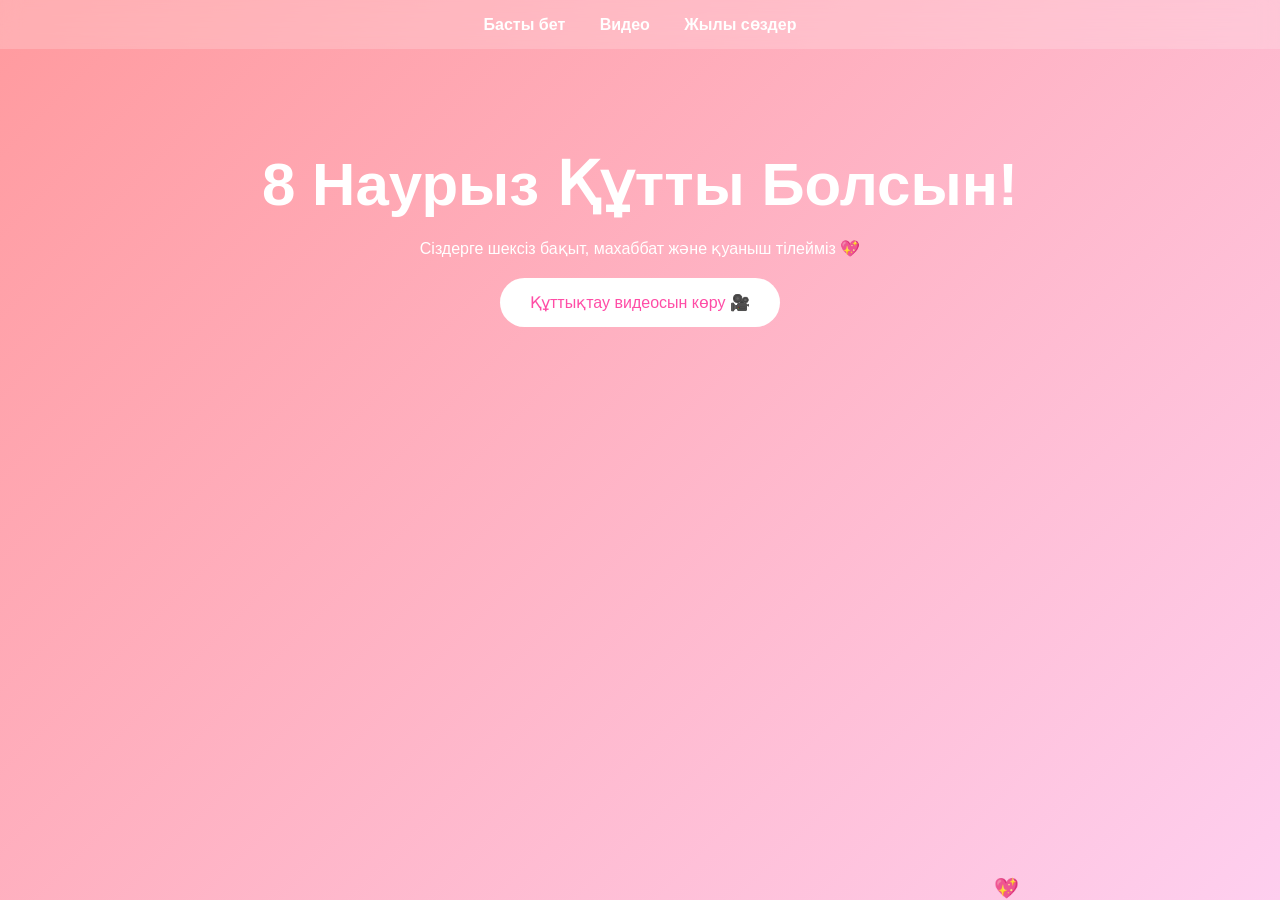
<file: index.html>
<!DOCTYPE html>
<html lang="kk">
<head>
<meta charset="UTF-8">
<meta name="viewport" content="width=device-width, initial-scale=1.0">
<title>8 Наурыз</title>
<link rel="stylesheet" href="style.css">
</head>
<body>

<nav>
    <a href="index.html">Басты бет</a>
    <a href="video.html">Видео</a>
    <a href="wishes.html">Жылы сөздер</a>
</nav>

<section class="hero">
    <h1>8 Наурыз Құтты Болсын!</h1>
    <p>Сіздерге шексіз бақыт, махаббат және қуаныш тілейміз 💖</p>
    <a href="video.html" class="btn">Құттықтау видеосын көру 🎥</a>
</section>
<script src="script.js"></script>
</body>

</html>
</file>
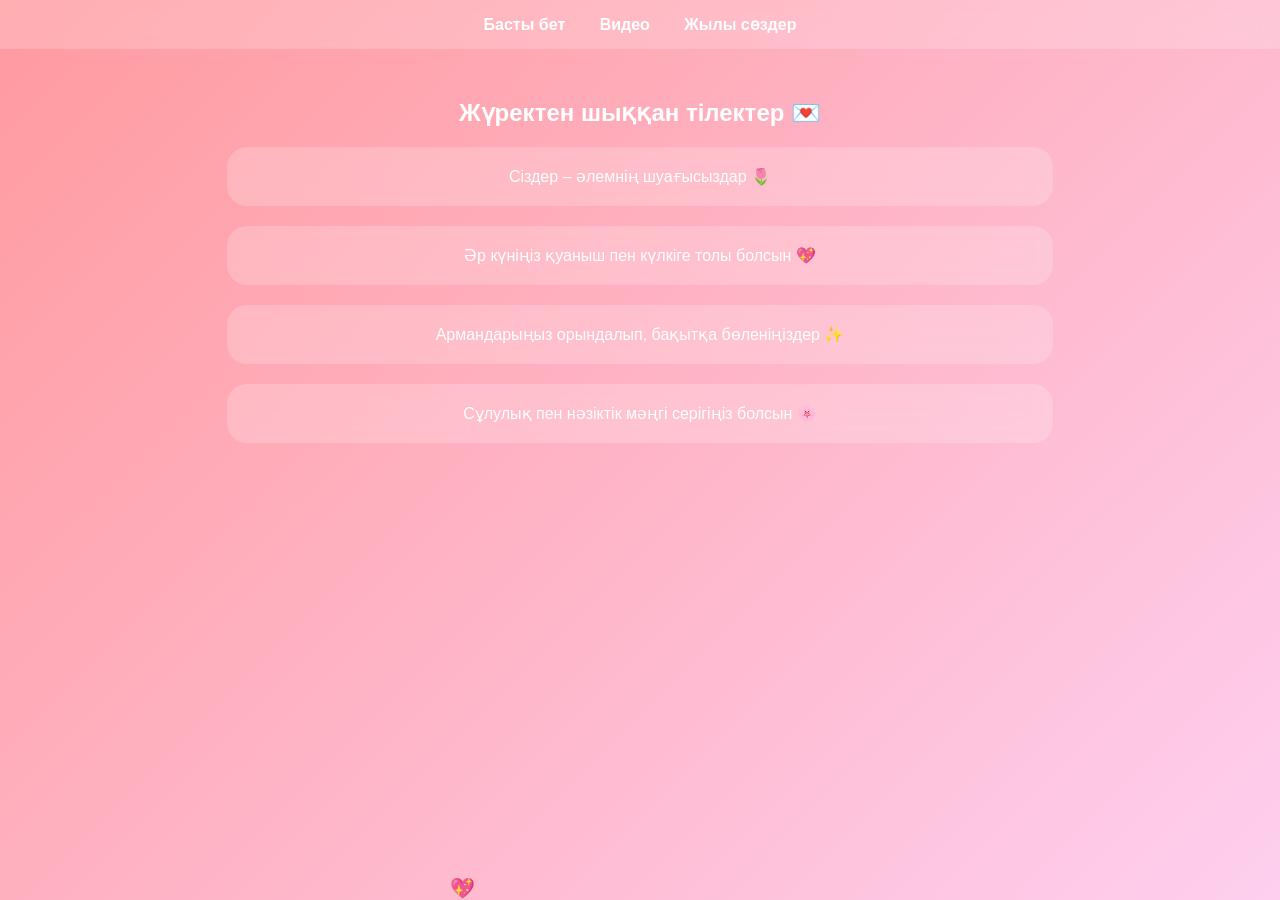
<file: wishes.html>
<!DOCTYPE html>
<html lang="kk">
<head>
<meta charset="UTF-8">
<meta name="viewport" content="width=device-width, initial-scale=1.0">
<title>Жылы Сөздер</title>
<link rel="stylesheet" href="style.css">
</head>
<body>

<nav>
    <a href="index.html">Басты бет</a>
    <a href="video.html">Видео</a>
    <a href="wishes.html">Жылы сөздер</a>
</nav>

<section class="content">
    <h2>Жүректен шыққан тілектер 💌</h2>

    <div class="card">Сіздер – әлемнің шуағысыздар 🌷</div>
    <div class="card">Әр күніңіз қуаныш пен күлкіге толы болсын 💖</div>
    <div class="card">Армандарыңыз орындалып, бақытқа бөленіңіздер ✨</div>
    <div class="card">Сұлулық пен нәзіктік мәңгі серігіңіз болсын 🌸</div>

</section>

<script src="script.js"></script>
</body>
</html>
</file>
<file: style.css>
*{
    margin:0;
    padding:0;
    box-sizing:border-box;
    font-family: Arial, sans-serif;
}

body{
    background: linear-gradient(135deg,#ff9a9e,#fecfef);
    min-height:100vh;
    color:white;
    text-align:center;
}

nav{
    background:rgba(255,255,255,0.2);
    padding:15px;
    backdrop-filter: blur(10px);
}

nav a{
    color:white;
    margin:0 15px;
    text-decoration:none;
    font-weight:bold;
}

nav a:hover{
    text-decoration:underline;
}

.hero{
    margin-top:100px;
    animation: fadeIn 2s ease;
}

h1{
    font-size:60px;
    margin-bottom:20px;
}

.btn{
    display:inline-block;
    margin-top:20px;
    padding:15px 30px;
    background:white;
    color:#ff4da6;
    border-radius:30px;
    text-decoration:none;
    transition:0.3s;
}

.btn:hover{
    background:#ff4da6;
    color:white;
}

.content{
    padding:50px;
}

.video-box{
    width:80%;
    max-width:700px;
    border-radius:20px;
    margin-top:30px;
    box-shadow:0 0 30px rgba(0,0,0,0.3);
}

.card{
    background:rgba(255,255,255,0.2);
    padding:20px;
    margin:20px auto;
    width:70%;
    border-radius:20px;
    backdrop-filter: blur(10px);
    transition:0.3s;
}

.card:hover{
    transform:scale(1.05);
    background:rgba(255,255,255,0.4);
}

@keyframes fadeIn{
    from{opacity:0; transform:translateY(20px);}
    to{opacity:1; transform:translateY(0);}
}
</file>
